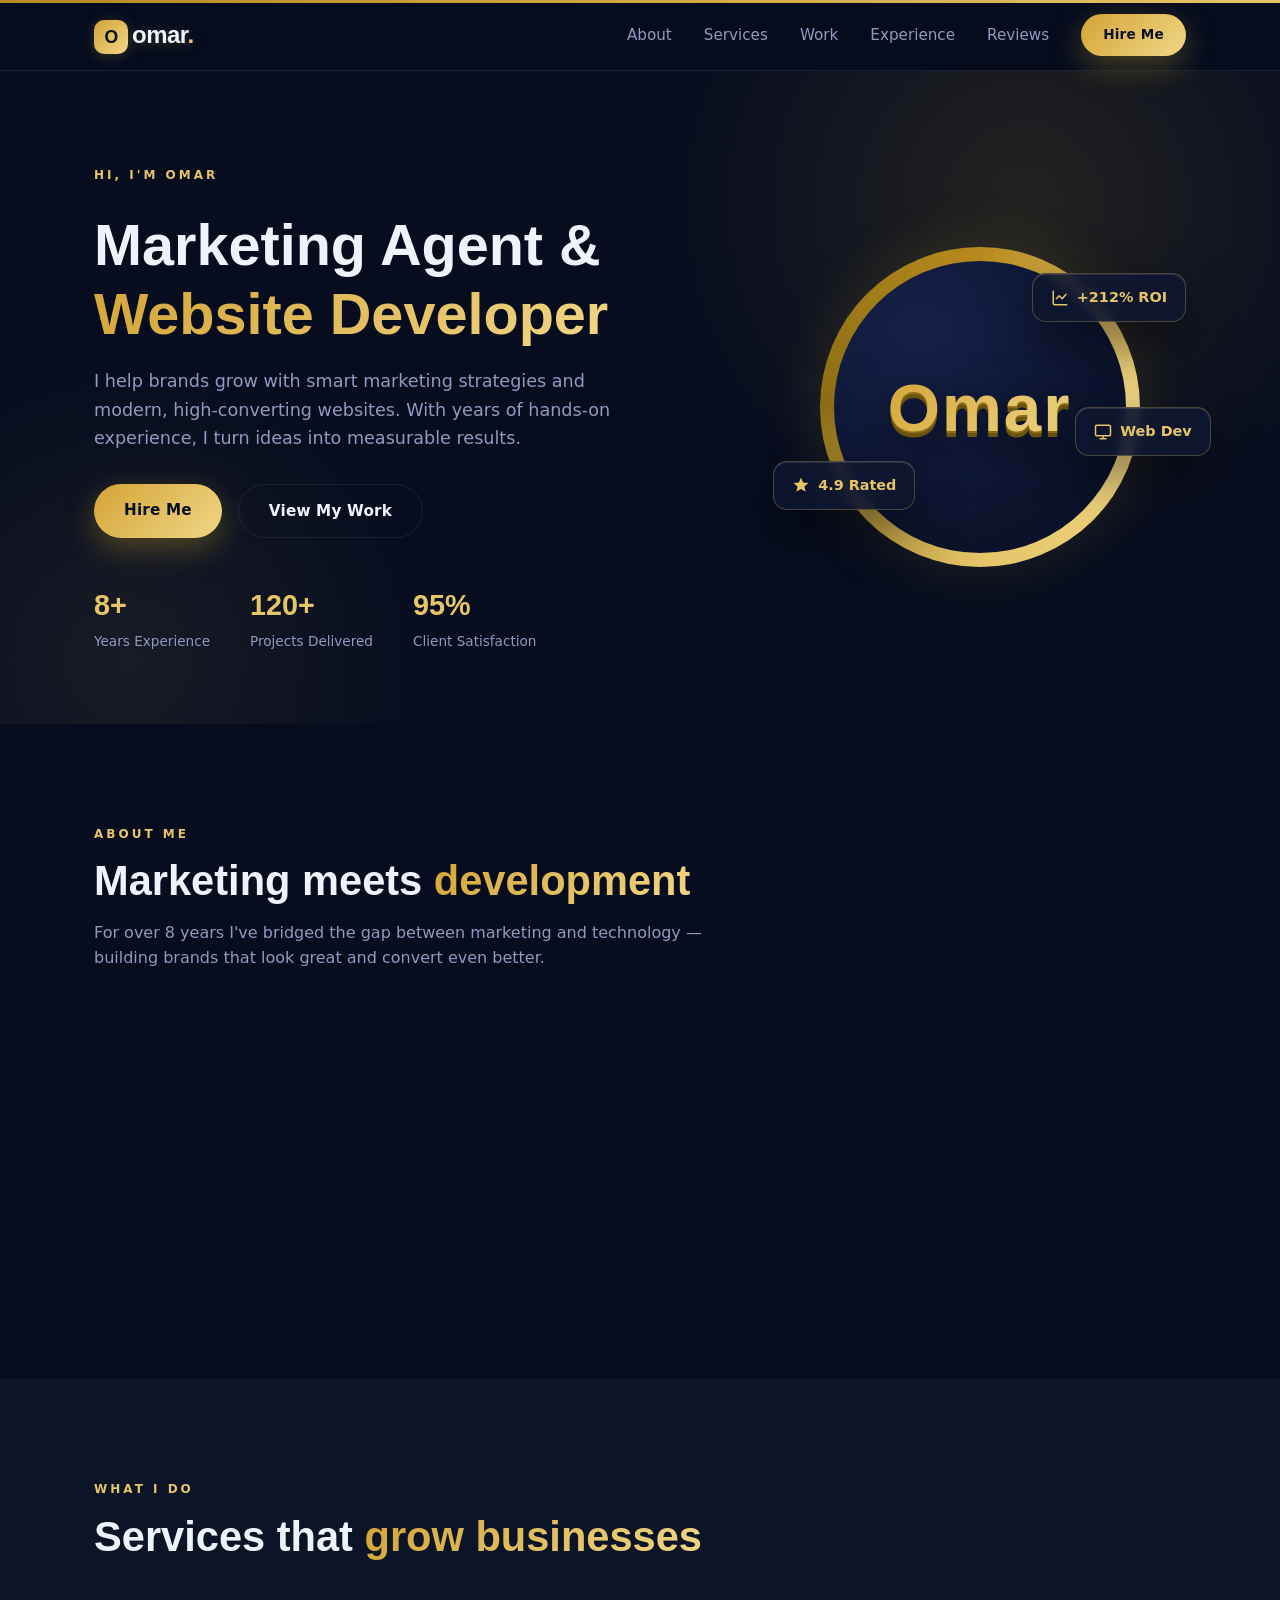
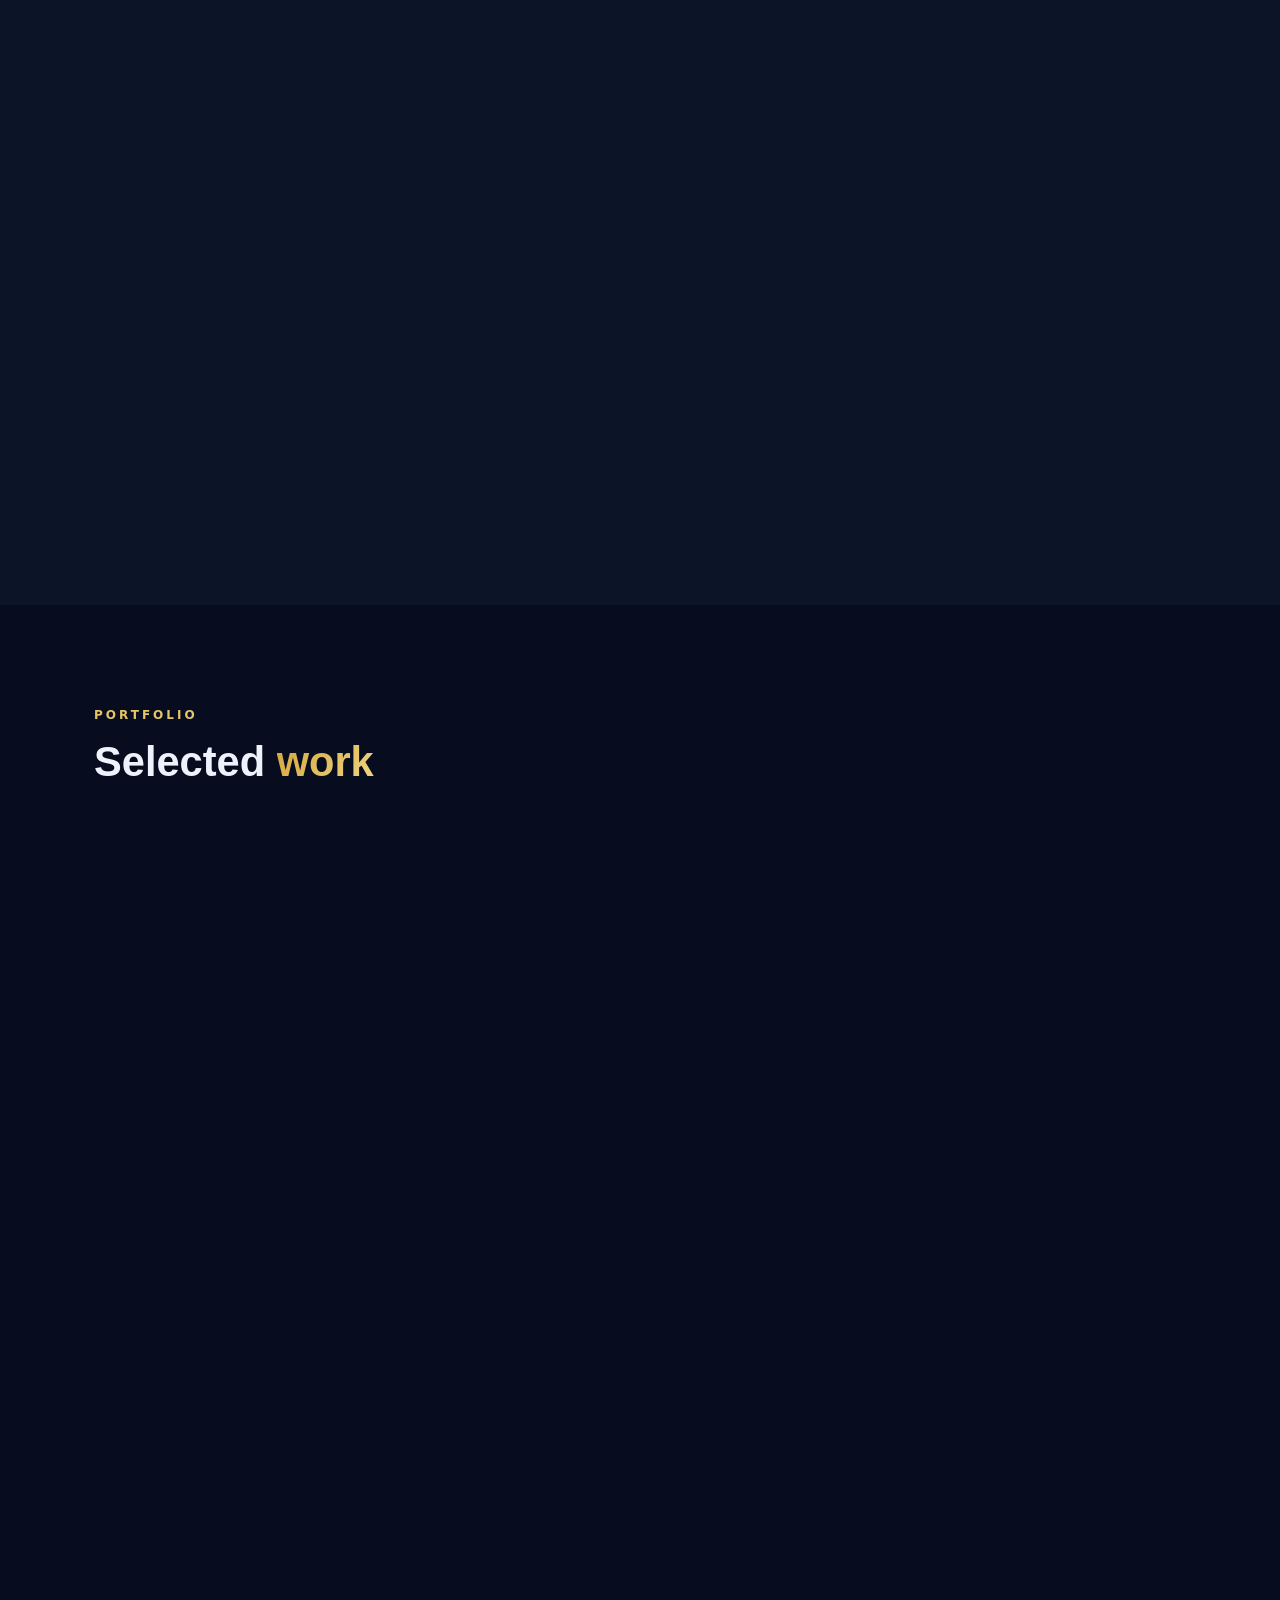
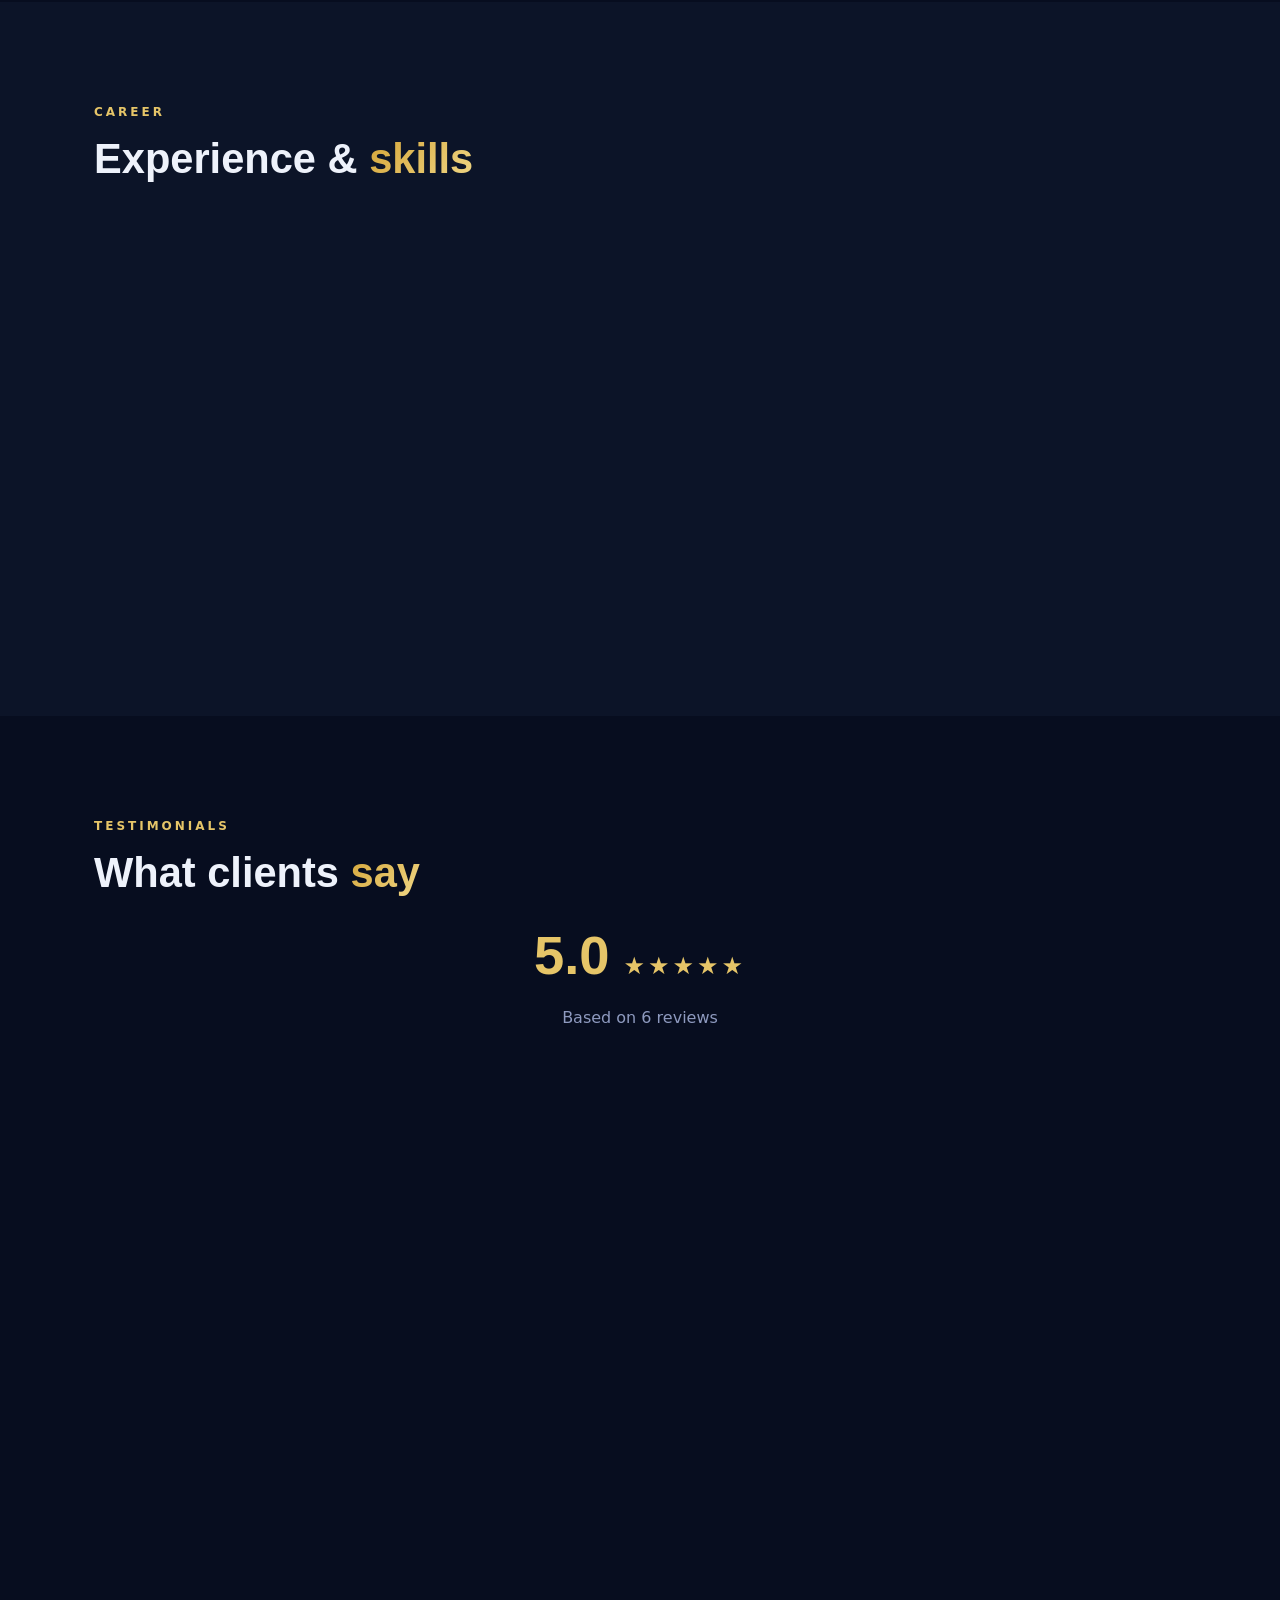
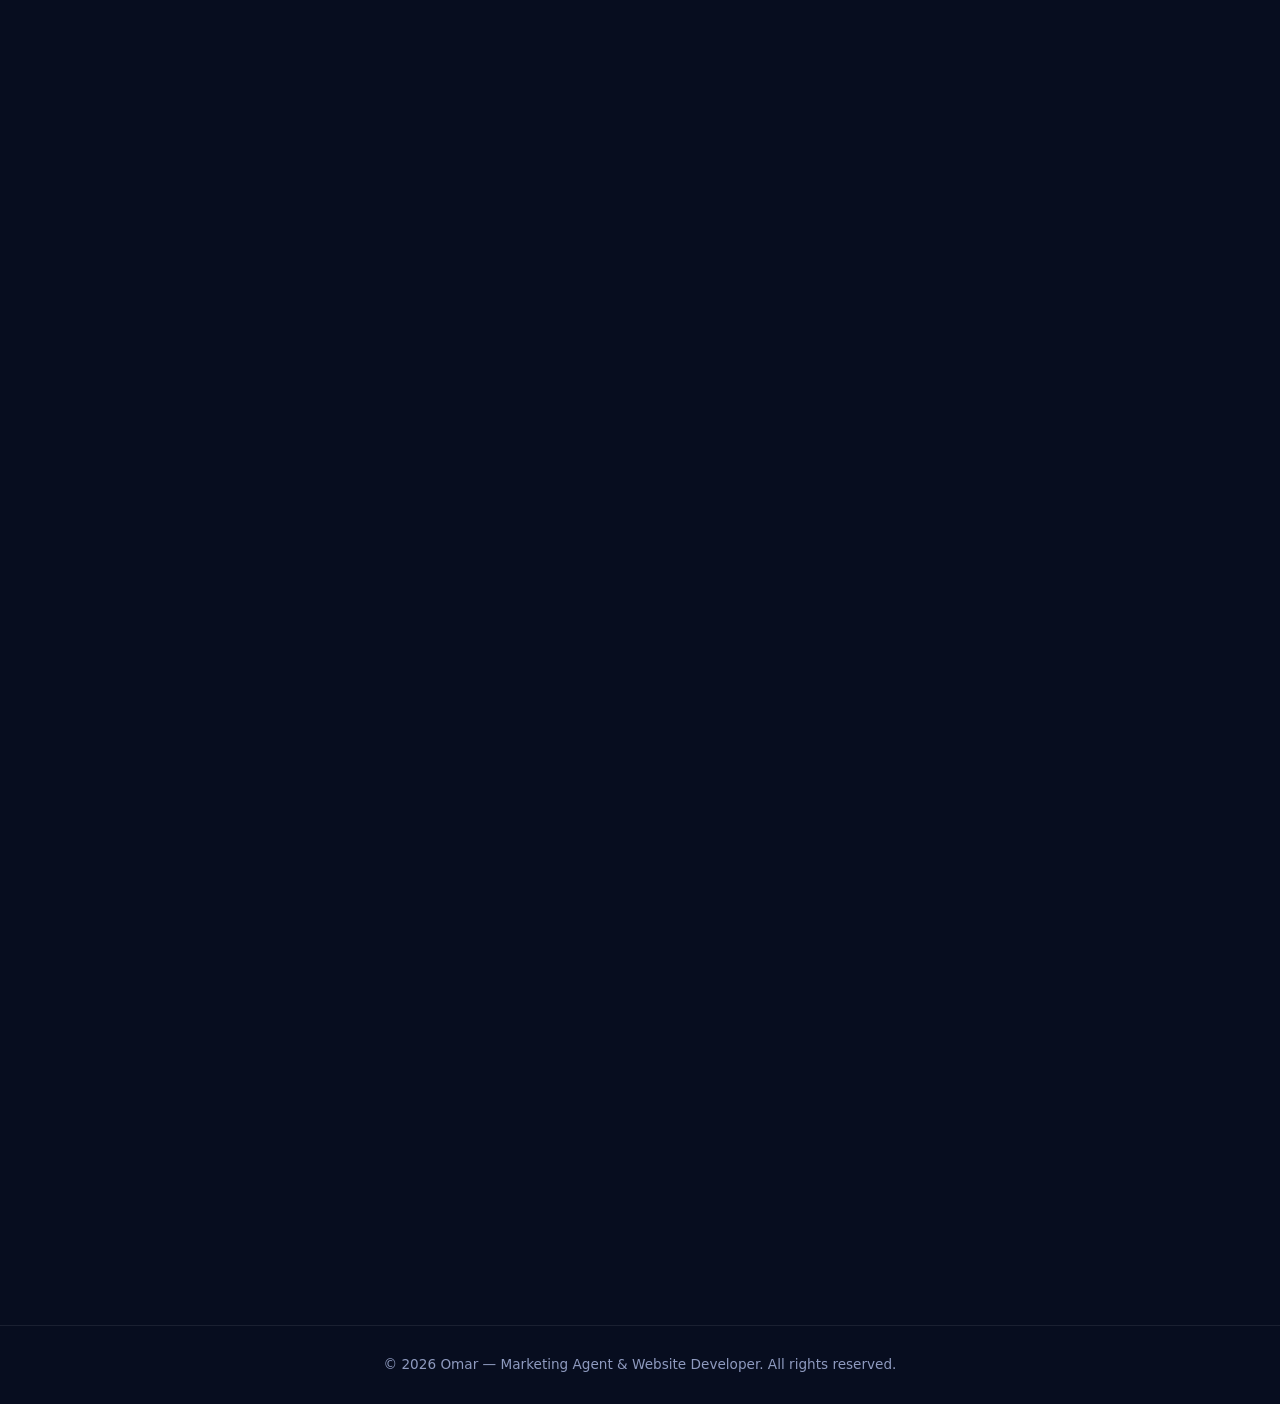
<file: index.html>
<!DOCTYPE html>
<html lang="en">
<head>
  <meta charset="UTF-8" />
  <meta name="viewport" content="width=device-width, initial-scale=1.0" />
  <meta http-equiv="Content-Security-Policy" content="default-src 'self'; base-uri 'self'; form-action 'self'; frame-ancestors 'none'; object-src 'none'; connect-src 'self' https://formsubmit.co https://script.google.com; font-src 'self' https://fonts.gstatic.com; img-src 'self' data:; style-src 'self' https://fonts.googleapis.com; script-src 'self'; upgrade-insecure-requests" />
  <meta http-equiv="X-Content-Type-Options" content="nosniff" />
  <meta http-equiv="X-Frame-Options" content="DENY" />
  <title>Omar — Marketing Agent & Website Developer | SEO, Web Design & Growth</title>
  <meta name="description" content="Omar is an experienced marketing agent and website developer helping businesses grow with high-converting websites, digital marketing, SEO and branding. 8+ years, 120+ projects, 4.9/5 rated." />
  <meta name="keywords" content="marketing agent, website developer, digital marketing, SEO, web design, branding, e-commerce, landing pages, freelancer" />
  <meta name="author" content="Omar" />
  <meta name="robots" content="index, follow" />
  <meta name="theme-color" content="#0b0e1a" />
  <link rel="canonical" href="https://omarmarketing.dev/" />

  <!-- Open Graph -->
  <meta property="og:type" content="website" />
  <meta property="og:url" content="https://omarmarketing.dev/" />
  <meta property="og:site_name" content="Omar — Marketing Agent & Website Developer" />
  <meta property="og:title" content="Omar — Marketing Agent & Website Developer" />
  <meta property="og:description" content="High-converting websites, digital marketing, SEO and branding. 8+ years of experience, 120+ projects delivered, 95% client satisfaction." />
  <meta property="og:image" content="https://omarmarketing.dev/favicon.svg" />
  <meta property="og:locale" content="en_US" />

  <!-- Twitter -->
  <meta name="twitter:card" content="summary" />
  <meta name="twitter:title" content="Omar — Marketing Agent & Website Developer" />
  <meta name="twitter:description" content="High-converting websites, digital marketing, SEO and branding. 8+ years, 120+ projects, 95% satisfaction." />
  <meta name="twitter:image" content="https://omarmarketing.dev/favicon.svg" />

  <link rel="icon" type="image/svg+xml" href="favicon.svg" />
  <link rel="preconnect" href="https://fonts.googleapis.com" />
  <link rel="preconnect" href="https://fonts.gstatic.com" crossorigin />
  <link href="https://fonts.googleapis.com/css2?family=Inter:wght@400;500;600;700;800;900&family=Sora:wght@600;700;800&display=swap" rel="stylesheet" />
  <link rel="stylesheet" href="styles.css" />

  <!-- Structured data -->
  <script type="application/ld+json">
  {
    "@context": "https://schema.org",
    "@type": "Person",
    "name": "Omar",
    "url": "https://omarmarketing.dev/",
    "image": "https://omarmarketing.dev/favicon.svg",
    "jobTitle": "Marketing Agent & Website Developer",
    "description": "Marketing agent and website developer with 8+ years of experience in digital marketing, web development, SEO and branding.",
    "email": "mailto:umar.media164@gmail.com",
    "knowsAbout": ["Digital Marketing", "Web Development", "SEO", "Branding", "UI/UX Design", "E-commerce"],
    "sameAs": []
  }
  </script>
  <script type="application/ld+json">
  {
    "@context": "https://schema.org",
    "@type": "ProfessionalService",
    "name": "Omar — Marketing Agent & Website Developer",
    "url": "https://omarmarketing.dev/",
    "image": "https://omarmarketing.dev/favicon.svg",
    "email": "mailto:umar.media164@gmail.com",
    "priceRange": "$$",
    "description": "Web development, digital marketing, SEO and branding services.",
    "aggregateRating": {
      "@type": "AggregateRating",
      "ratingValue": "4.9",
      "reviewCount": "120",
      "bestRating": "5"
    },
    "areaServed": "Worldwide"
  }
  </script>
</head>
<body>
  <header class="site-header" id="top">
    <nav class="nav container">
      <a href="#top" class="brand"><span class="brand-dot">O</span>omar<span class="brand-accent">.</span></a>
      <button class="nav-toggle" id="navToggle" aria-label="Toggle navigation" aria-expanded="false">
        <span></span><span></span><span></span>
      </button>
      <ul class="nav-links" id="navLinks">
        <li><a href="#about">About</a></li>
        <li><a href="#services">Services</a></li>
        <li><a href="#work">Work</a></li>
        <li><a href="#experience">Experience</a></li>
        <li><a href="#reviews">Reviews</a></li>
        <li><a href="hire.html" class="btn btn-sm btn-primary">Hire Me</a></li>
      </ul>
    </nav>
  </header>

  <main>
    <!-- Hero -->
    <section class="hero" id="home">
      <div class="container hero-grid">
        <div class="hero-text" data-reveal>
          <p class="eyebrow">Hi, I'm Omar</p>
          <h1>Marketing Agent & <span class="gradient">Website Developer</span></h1>
          <p class="hero-sub">
            I help brands grow with smart marketing strategies and modern, high-converting websites.
            With years of hands-on experience, I turn ideas into measurable results.
          </p>
          <div class="hero-actions">
            <a href="hire.html" class="btn btn-primary">Hire Me</a>
            <a href="#work" class="btn btn-ghost">View My Work</a>
          </div>
          <ul class="hero-stats">
            <li><strong>8+</strong><span>Years Experience</span></li>
            <li><strong>120+</strong><span>Projects Delivered</span></li>
            <li><strong>95%</strong><span>Client Satisfaction</span></li>
          </ul>
        </div>
        <div class="hero-visual" data-reveal>
          <div class="avatar-ring">
            <div class="avatar"><span class="name-3d">Omar</span></div>
          </div>
          <div class="badge badge-1"><svg viewBox="0 0 24 24" fill="none" stroke="currentColor" stroke-width="2" stroke-linecap="round" stroke-linejoin="round" aria-hidden="true"><path d="M3 3v16a2 2 0 0 0 2 2h16"/><path d="M7 13l4-4 4 4 5-6"/></svg>+212% ROI</div>
          <div class="badge badge-2"><svg viewBox="0 0 24 24" fill="currentColor" aria-hidden="true"><path d="M12 17.27 18.18 21l-1.64-7.03L22 9.24l-7.19-.61L12 2 9.19 8.63 2 9.24l5.46 4.73L5.82 21z"/></svg>4.9 Rated</div>
          <div class="badge badge-3"><svg viewBox="0 0 24 24" fill="none" stroke="currentColor" stroke-width="2" stroke-linecap="round" stroke-linejoin="round" aria-hidden="true"><rect x="2" y="3" width="20" height="14" rx="2"/><path d="M8 21h8M12 17v4"/></svg>Web Dev</div>
        </div>
      </div>
    </section>

    <!-- About -->
    <section class="section" id="about">
      <div class="container">
        <p class="eyebrow">About Me</p>
        <h2 class="section-title">Marketing meets <span class="gradient">development</span></h2>
        <p class="section-lead">
          For over 8 years I've bridged the gap between marketing and technology — building
          brands that look great and convert even better.
        </p>
        <div class="about-cards">
          <div class="card" data-reveal>
            <span class="card-icon"><svg viewBox="0 0 24 24" fill="none" stroke="currentColor" stroke-width="2" stroke-linecap="round" stroke-linejoin="round" aria-hidden="true"><circle cx="12" cy="12" r="10"/><circle cx="12" cy="12" r="6"/><circle cx="12" cy="12" r="2"/></svg></span>
            <h3>Strategy First</h3>
            <p>Every project starts with research and a clear growth plan — no guesswork, just data-driven decisions.</p>
          </div>
          <div class="card" data-reveal>
            <span class="card-icon"><svg viewBox="0 0 24 24" fill="none" stroke="currentColor" stroke-width="2" stroke-linecap="round" stroke-linejoin="round" aria-hidden="true"><path d="M4.5 16.5c-1.5 1.26-2 5-2 5s3.74-.5 5-2c.71-.84.7-2.13-.09-2.91a2.18 2.18 0 0 0-2.91-.09z"/><path d="m12 15-3-3a22 22 0 0 1 2-3.95A12.88 12.88 0 0 1 22 2c0 2.72-.78 7.5-6 11a22.35 22.35 0 0 1-4 2z"/><path d="M9 12H4s.55-3.03 2-4c1.62-1.08 5 0 5 0"/><path d="M12 15v5s3.03-.55 4-2c1.08-1.62 0-5 0-5"/></svg></span>
            <h3>Results Driven</h3>
            <p>From SEO to paid ads and conversion-focused sites, my work is measured by real business outcomes.</p>
          </div>
          <div class="card" data-reveal>
            <span class="card-icon"><svg viewBox="0 0 24 24" fill="none" stroke="currentColor" stroke-width="2" stroke-linecap="round" stroke-linejoin="round" aria-hidden="true"><path d="M8 3H5a2 2 0 0 0-2 2v3"/><path d="M21 8V5a2 2 0 0 0-2-2h-3"/><path d="M3 16v3a2 2 0 0 0 2 2h3"/><path d="M16 21h3a2 2 0 0 0 2-2v-3"/></svg></span>
            <h3>End to End</h3>
            <p>Design, development, and marketing under one roof — a single partner for your entire digital presence.</p>
          </div>
        </div>
      </div>
    </section>

    <!-- Services -->
    <section class="section section-alt" id="services">
      <div class="container">
        <p class="eyebrow">What I Do</p>
        <h2 class="section-title">Services that <span class="gradient">grow businesses</span></h2>
        <div class="services-grid">
          <div class="service-card" data-reveal>
            <span class="service-num">01</span>
            <h3>Website Development</h3>
            <p>Fast, responsive, and SEO-friendly websites — from landing pages to full e-commerce platforms.</p>
            <ul>
              <li>Custom websites & landing pages</li>
              <li>E-commerce stores</li>
              <li>Speed & performance optimization</li>
            </ul>
          </div>
          <div class="service-card" data-reveal>
            <span class="service-num">02</span>
            <h3>Digital Marketing</h3>
            <p>Complete campaigns that put your brand in front of the right audience at the right time.</p>
            <ul>
              <li>Social media marketing</li>
              <li>Google & Meta ads</li>
              <li>Content & influencer strategy</li>
            </ul>
          </div>
          <div class="service-card" data-reveal>
            <span class="service-num">03</span>
            <h3>SEO & Growth</h3>
            <p>Sustainable, long-term traffic growth through technical SEO and content optimization.</p>
            <ul>
              <li>Technical SEO audits</li>
              <li>Keyword & competitor research</li>
              <li>Conversion rate optimization</li>
            </ul>
          </div>
          <div class="service-card" data-reveal>
            <span class="service-num">04</span>
            <h3>Brand & Identity</h3>
            <p>Memorable brands with clear messaging that your customers instantly trust and recognize.</p>
            <ul>
              <li>Logo & visual identity</li>
              <li>Brand messaging</li>
              <li>UX/UI design</li>
            </ul>
          </div>
        </div>
      </div>
    </section>

    <!-- Work -->
    <section class="section" id="work">
      <div class="container">
        <p class="eyebrow">Portfolio</p>
        <h2 class="section-title">Selected <span class="gradient">work</span></h2>
        <div class="work-grid">
          <article class="work-card" data-reveal>
            <div class="work-thumb work-1"><svg viewBox="0 0 24 24" fill="none" stroke="currentColor" stroke-width="1.8" stroke-linecap="round" stroke-linejoin="round" aria-hidden="true"><path d="M6 2 3 6v14a2 2 0 0 0 2 2h14a2 2 0 0 0 2-2V6l-3-4z"/><path d="M3 6h18"/><path d="M16 10a4 4 0 0 1-8 0"/></svg></div>
            <div class="work-info">
              <span class="work-tag">E-commerce</span>
              <h3>Urban Wear Store</h3>
              <p>Full e-commerce build + ad campaigns. Grew revenue <strong>+212%</strong> in 6 months.</p>
            </div>
          </article>
          <article class="work-card" data-reveal>
            <div class="work-thumb work-2"><svg viewBox="0 0 24 24" fill="none" stroke="currentColor" stroke-width="1.8" stroke-linecap="round" stroke-linejoin="round" aria-hidden="true"><path d="M3 2v7c0 1.1.9 2 2 2h4a2 2 0 0 0 2-2V2"/><path d="M7 2v20"/><path d="M21 15V2a5 5 0 0 0-5 5v6c0 1.1.9 2 2 2h3zm0 0v7"/></svg></div>
            <div class="work-info">
              <span class="work-tag">Website + SEO</span>
              <h3>Bistro Verde</h3>
              <p>Modern website and local SEO — ranked #1 in city search and <strong>tripled reservations</strong>.</p>
            </div>
          </article>
          <article class="work-card" data-reveal>
            <div class="work-thumb work-3"><svg viewBox="0 0 24 24" fill="none" stroke="currentColor" stroke-width="1.8" stroke-linecap="round" stroke-linejoin="round" aria-hidden="true"><path d="M6.5 6.5 17.5 17.5"/><path d="m21 21-1-1"/><path d="m3 3 1 1"/><path d="M18 22l4-4"/><path d="M2 6l4-4"/><path d="M3 10h7"/><path d="M14 3h7"/><path d="M7 10h10"/><path d="M10 14h7"/><path d="M14 14h4"/><path d="M2 18h4"/><path d="M6 18v3"/><path d="M14 6v3"/><path d="M18 6v3"/><path d="M10 14v3"/></svg></div>
            <div class="work-info">
              <span class="work-tag">Marketing Campaign</span>
              <h3>FitLife Gym</h3>
              <p>Social campaign reaching <strong>1M+</strong> people and filling 800+ membership spots.</p>
            </div>
          </article>
          <article class="work-card" data-reveal>
            <div class="work-thumb work-4"><svg viewBox="0 0 24 24" fill="none" stroke="currentColor" stroke-width="1.8" stroke-linecap="round" stroke-linejoin="round" aria-hidden="true"><path d="M3 3v16a2 2 0 0 0 2 2h16"/><path d="M18 17V9"/><path d="M13 17V5"/><path d="M8 17v-3"/></svg></div>
            <div class="work-info">
              <span class="work-tag">Web App</span>
              <h3>FinTrack Dashboard</h3>
              <p>Custom web app for a fintech startup — <strong>10k+</strong> active users after launch.</p>
            </div>
          </article>
        </div>
      </div>
    </section>

    <!-- Experience -->
    <section class="section section-alt" id="experience">
      <div class="container">
        <p class="eyebrow">Career</p>
        <h2 class="section-title">Experience & <span class="gradient">skills</span></h2>
        <div class="exp-grid">
          <div class="exp-list" data-reveal>
            <div class="exp-item">
              <div class="exp-dot"></div>
              <div>
                <h3>Lead Marketing Agent — GrowthLab Agency</h3>
                <span class="exp-period">2021 — Present</span>
                <p>Leading digital strategy for 40+ clients across e-commerce, SaaS, and local businesses.</p>
              </div>
            </div>
            <div class="exp-item">
              <div class="exp-dot"></div>
              <div>
                <h3>Senior Web Developer — Nova Digital</h3>
                <span class="exp-period">2018 — 2021</span>
                <p>Built 60+ high-performance websites and web apps, cutting average load times by 45%.</p>
              </div>
            </div>
            <div class="exp-item">
              <div class="exp-dot"></div>
              <div>
                <h3>Freelance Marketer & Developer</h3>
                <span class="exp-period">2016 — 2018</span>
                <p>Started as a freelancer, delivering marketing and web solutions to 30+ early clients.</p>
              </div>
            </div>
          </div>
          <div class="skills" data-reveal>
            <div class="skill"><span>Web Development</span><div class="bar"><i class="bar-95"></i></div></div>
            <div class="skill"><span>Digital Marketing</span><div class="bar"><i class="bar-92"></i></div></div>
            <div class="skill"><span>SEO</span><div class="bar"><i class="bar-90"></i></div></div>
            <div class="skill"><span>Branding</span><div class="bar"><i class="bar-88"></i></div></div>
            <div class="skill"><span>UI/UX Design</span><div class="bar"><i class="bar-85"></i></div></div>
          </div>
        </div>
      </div>
    </section>

    <!-- Reviews -->
    <section class="section" id="reviews">
      <div class="container">
        <p class="eyebrow">Testimonials</p>
        <h2 class="section-title">What clients <span class="gradient">say</span></h2>
        <div class="rating-summary">
          <div class="rating-big"><span class="rating-score" id="avgScore">4.9</span><span class="rating-stars" id="avgStars">★★★★★</span></div>
          <p id="ratingCount">Based on 0 reviews</p>
        </div>

        <div class="reviews-grid" id="reviewsGrid" data-reveal></div>

        <div class="review-form-wrap" data-reveal>
          <h3>Leave a Review</h3>
          <form id="reviewForm" class="review-form" novalidate>
            <input type="text" id="rName" placeholder="Your name" required maxlength="60" />
            <select id="rRole" required>
              <option value="" disabled selected>Who do you work with? (e.g. Client)</option>
              <option>Client</option>
              <option>Business Owner</option>
              <option>Marketing Partner</option>
              <option>Collaborator</option>
              <option>Other</option>
            </select>
            <div class="star-input" id="starInput">
              <span class="star" data-value="1">★</span>
              <span class="star" data-value="2">★</span>
              <span class="star" data-value="3">★</span>
              <span class="star" data-value="4">★</span>
              <span class="star" data-value="5">★</span>
              <input type="hidden" id="rRating" value="0" required />
            </div>
            <textarea id="rMessage" placeholder="Share your experience working with Omar..." required maxlength="500" rows="4"></textarea>
            <p class="form-error" id="formError"></p>
            <button type="submit" class="btn btn-primary">Submit Review</button>
          </form>
        </div>
      </div>
    </section>

    <!-- Contact -->
    <section class="section section-cta" id="contact">
      <div class="container contact-box" data-reveal>
        <h2>Let's build something <span class="gradient">great together</span></h2>
        <p>Have a project in mind? Let's talk about how I can help grow your brand.</p>
        <a href="mailto:umar.media164@gmail.com" class="btn btn-light">umar.media164@gmail.com</a>
        <div class="contact-social">
          <a href="#" aria-label="LinkedIn">in</a>
          <a href="#" aria-label="Twitter / X">𝕏</a>
          <a href="#" aria-label="Instagram">IG</a>
          <a href="#" aria-label="GitHub">GH</a>
        </div>
      </div>
    </section>
  </main>

  <footer class="site-footer">
    <div class="container">
      <p>© <span id="year"></span> Omar — Marketing Agent & Website Developer. All rights reserved.</p>
    </div>
  </footer>

  <button class="back-to-top" id="backToTop" aria-label="Back to top">↑</button>

  <div class="cookie-banner" id="cookieBanner" role="dialog" aria-label="Cookie consent" aria-hidden="true">
    <div class="cookie-content">
      <span class="cookie-icon" aria-hidden="true"><svg viewBox="0 0 24 24" fill="none" stroke="currentColor" stroke-width="1.8" stroke-linecap="round" stroke-linejoin="round"><path d="M12 2a10 10 0 1 0 10 10 4 4 0 0 1-5-5 4 4 0 0 1-5-5z"/><path d="M8.5 8.5h.01"/><path d="M15.5 15.5h.01"/><path d="M12 12h.01"/><path d="M8 13h.01"/><path d="M14 10h.01"/></svg></span>
      <div class="cookie-text">
        <strong>We value your privacy</strong>
        <p>This website uses cookies to improve your experience, remember your preferences, and analyze traffic. You can accept or decline at any time.</p>
      </div>
    </div>
    <div class="cookie-actions">
      <button type="button" class="btn btn-sm btn-ghost" id="cookieDecline">Decline</button>
      <button type="button" class="btn btn-sm btn-primary" id="cookieAccept">Accept All</button>
    </div>
  </div>

  <script src="config.js"></script>
  <script src="script.js"></script>
  <script src="cookie.js"></script>
</body>
</html>
</file>
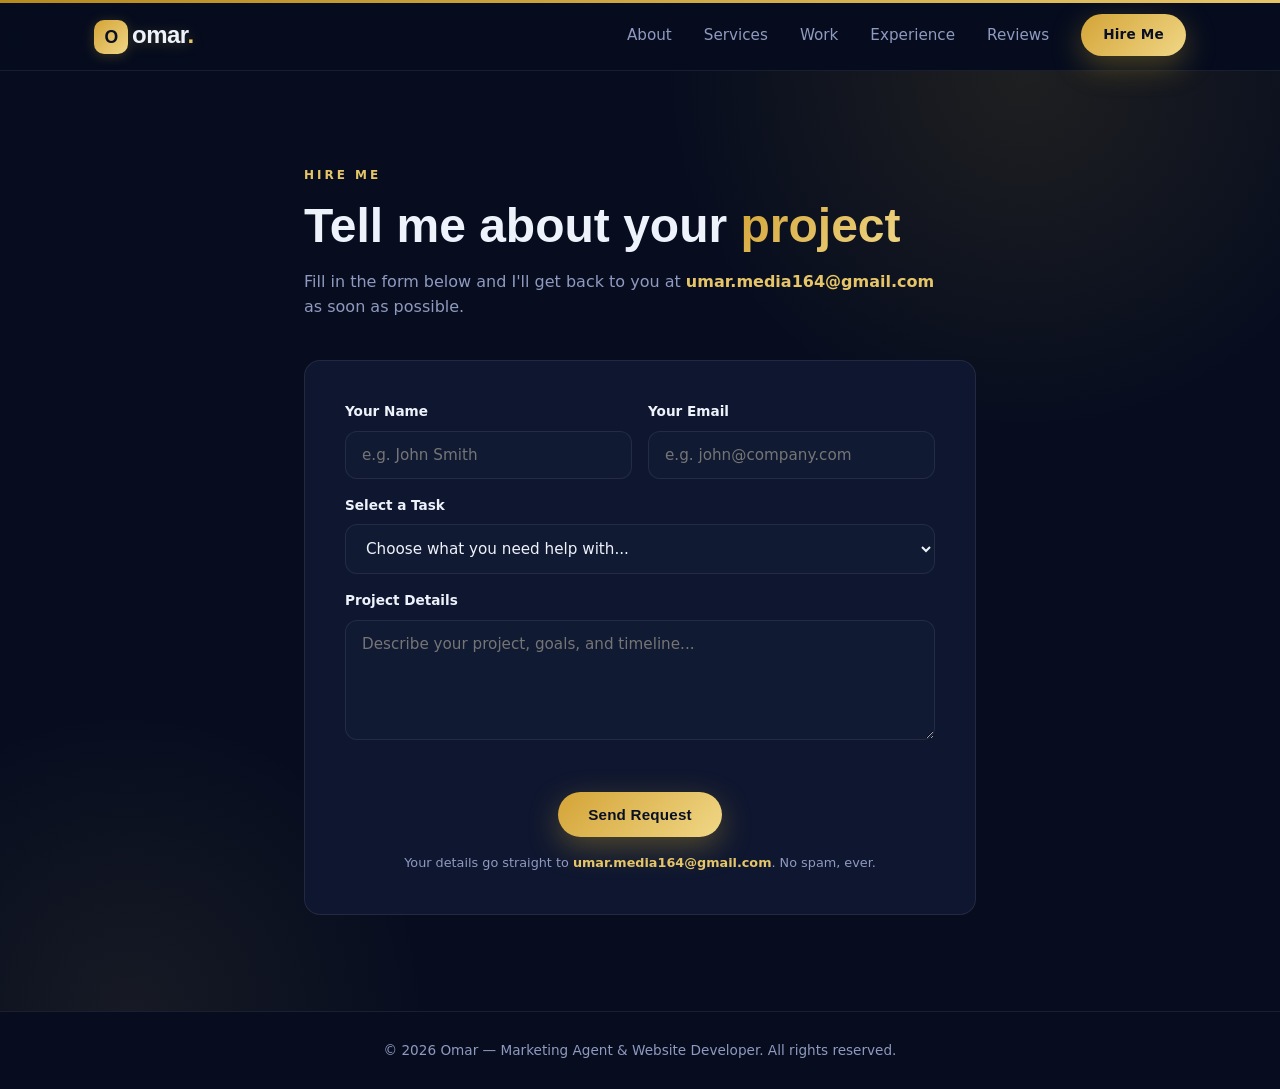
<file: hire.html>
<!DOCTYPE html>
<html lang="en">
<head>
  <meta charset="UTF-8" />
  <meta name="viewport" content="width=device-width, initial-scale=1.0" />
  <meta http-equiv="Content-Security-Policy" content="default-src 'self'; base-uri 'self'; form-action 'self'; frame-ancestors 'none'; object-src 'none'; connect-src 'self' https://formsubmit.co https://script.google.com; font-src 'self' https://fonts.gstatic.com; img-src 'self' data:; style-src 'self' https://fonts.googleapis.com; script-src 'self'; upgrade-insecure-requests" />
  <meta http-equiv="X-Content-Type-Options" content="nosniff" />
  <meta http-equiv="X-Frame-Options" content="DENY" />
  <title>Hire Omar — Marketing Agent & Website Developer | Free Consultation</title>
  <meta name="description" content="Hire Omar, an experienced marketing agent and website developer. Tell us about your project — website development, digital marketing, SEO or branding — and get a response within 24 hours." />
  <meta name="robots" content="index, follow" />
  <meta name="theme-color" content="#0b0e1a" />
  <link rel="canonical" href="https://omarmarketing.dev/hire.html" />

  <!-- Open Graph -->
  <meta property="og:type" content="website" />
  <meta property="og:url" content="https://omarmarketing.dev/hire.html" />
  <meta property="og:site_name" content="Omar — Marketing Agent & Website Developer" />
  <meta property="og:title" content="Hire Omar — Marketing Agent & Website Developer" />
  <meta property="og:description" content="Fill in your project details and get a free consultation within 24 hours." />
  <meta property="og:image" content="https://omarmarketing.dev/favicon.svg" />
  <meta property="og:locale" content="en_US" />

  <!-- Twitter -->
  <meta name="twitter:card" content="summary" />
  <meta name="twitter:title" content="Hire Omar — Marketing Agent & Website Developer" />
  <meta name="twitter:description" content="Fill in your project details and get a free consultation within 24 hours." />
  <meta name="twitter:image" content="https://omarmarketing.dev/favicon.svg" />

  <link rel="icon" type="image/svg+xml" href="favicon.svg" />
  <link rel="preconnect" href="https://fonts.googleapis.com" />
  <link rel="preconnect" href="https://fonts.gstatic.com" crossorigin />
  <link href="https://fonts.googleapis.com/css2?family=Inter:wght@400;500;600;700;800;900&family=Sora:wght@600;700;800&display=swap" rel="stylesheet" />
  <link rel="stylesheet" href="styles.css" />
</head>
<body>
  <header class="site-header" id="top">
    <nav class="nav container">
      <a href="index.html#top" class="brand"><span class="brand-dot">O</span>omar<span class="brand-accent">.</span></a>
      <button class="nav-toggle" id="navToggle" aria-label="Toggle navigation" aria-expanded="false">
        <span></span><span></span><span></span>
      </button>
      <ul class="nav-links" id="navLinks">
        <li><a href="index.html#about">About</a></li>
        <li><a href="index.html#services">Services</a></li>
        <li><a href="index.html#work">Work</a></li>
        <li><a href="index.html#experience">Experience</a></li>
        <li><a href="index.html#reviews">Reviews</a></li>
        <li><a href="hire.html" class="btn btn-sm btn-primary">Hire Me</a></li>
      </ul>
    </nav>
  </header>

  <main class="hire-page">
    <div class="container hire-wrap">
      <p class="eyebrow">Hire Me</p>
      <h1>Tell me about your <span class="gradient">project</span></h1>
      <p class="section-lead">Fill in the form below and I'll get back to you at <strong>umar.media164@gmail.com</strong> as soon as possible.</p>

      <form id="hireForm" class="review-form hire-form" novalidate>
        <div class="form-row">
          <div class="form-field">
            <label for="hName">Your Name</label>
            <input type="text" id="hName" placeholder="e.g. John Smith" required maxlength="80" />
          </div>
          <div class="form-field">
            <label for="hEmail">Your Email</label>
            <input type="email" id="hEmail" placeholder="e.g. john@company.com" required maxlength="120" />
          </div>
        </div>

        <div class="form-field">
          <label for="hTask">Select a Task</label>
          <select id="hTask" required>
            <option value="" disabled selected>Choose what you need help with...</option>
            <option>Website Development</option>
            <option>E-commerce Website</option>
            <option>Landing Page</option>
            <option>Digital Marketing Campaign</option>
            <option>Social Media Marketing</option>
            <option>SEO & Growth</option>
            <option>Branding & Logo Design</option>
            <option>UI/UX Design</option>
            <option>Complete Website + Marketing Package</option>
            <option>Other / Custom Project</option>
          </select>
        </div>

        <div class="form-field">
          <label for="hMessage">Project Details</label>
          <textarea id="hMessage" placeholder="Describe your project, goals, and timeline..." required maxlength="1000" rows="5"></textarea>
        </div>

        <p class="form-error" id="hireError"></p>
        <button type="submit" class="btn btn-primary" id="hireSubmit">Send Request</button>
        <p class="form-note">Your details go straight to <strong>umar.media164@gmail.com</strong>. No spam, ever.</p>
      </form>

      <div id="hireSuccess" class="hire-success" hidden>
        <span class="hire-success-icon">✓</span>
        <h2>Request sent!</h2>
        <p>Thank you for reaching out. Your details have been emailed to <strong>umar.media164@gmail.com</strong> and I'll reply within 24 hours.</p>
        <a href="index.html" class="btn btn-ghost">Back to Home</a>
      </div>
    </div>
  </main>

  <footer class="site-footer">
    <div class="container">
      <p>© <span id="year"></span> Omar — Marketing Agent & Website Developer. All rights reserved.</p>
    </div>
  </footer>

  <button class="back-to-top" id="backToTop" aria-label="Back to top">↑</button>

  <div class="cookie-banner" id="cookieBanner" role="dialog" aria-label="Cookie consent" aria-hidden="true">
    <div class="cookie-content">
      <span class="cookie-icon" aria-hidden="true"><svg viewBox="0 0 24 24" fill="none" stroke="currentColor" stroke-width="1.8" stroke-linecap="round" stroke-linejoin="round"><path d="M12 2a10 10 0 1 0 10 10 4 4 0 0 1-5-5 4 4 0 0 1-5-5z"/><path d="M8.5 8.5h.01"/><path d="M15.5 15.5h.01"/><path d="M12 12h.01"/><path d="M8 13h.01"/><path d="M14 10h.01"/></svg></span>
      <div class="cookie-text">
        <strong>We value your privacy</strong>
        <p>This website uses cookies to improve your experience, remember your preferences, and analyze traffic. You can accept or decline at any time.</p>
      </div>
    </div>
    <div class="cookie-actions">
      <button type="button" class="btn btn-sm btn-ghost" id="cookieDecline">Decline</button>
      <button type="button" class="btn btn-sm btn-primary" id="cookieAccept">Accept All</button>
    </div>
  </div>

  <script src="config.js"></script>
  <script src="hire.js"></script>
  <script src="cookie.js"></script>
</body>
</html>
</file>
<file: styles.css>
:root {
  --bg: #070d1f;
  --bg-alt: #0c1428;
  --bg-soft: #111a33;
  --card: #0f1730;
  --text: #eef2fb;
  --muted: #8e9abf;
  --primary: #c9a227;
  --primary-2: #e6c568;
  --accent: #e6c568;
  --gold-dark: #b78a1e;
  --border: rgba(255, 255, 255, 0.08);
  --border-gold: rgba(230, 197, 104, 0.28);
  --radius: 16px;
  --shadow: 0 20px 50px rgba(0, 0, 0, 0.45);
  --shadow-sm: 0 8px 24px rgba(0, 0, 0, 0.3);
  --gradient: linear-gradient(135deg, #d4a437, #f0d786);
  --gradient-deep: linear-gradient(135deg, #b78a1e, #e6c568);
}

* { margin: 0; padding: 0; box-sizing: border-box; }

html { scroll-behavior: smooth; }

body {
  font-family: 'Inter', system-ui, sans-serif;
  background: var(--bg);
  color: var(--text);
  line-height: 1.6;
  overflow-x: hidden;
}

h1, h2, h3 { font-family: 'Sora', 'Inter', sans-serif; line-height: 1.2; }

a { color: inherit; text-decoration: none; }
ul { list-style: none; }
img { max-width: 100%; }

:focus-visible { outline: 2px solid var(--primary-2); outline-offset: 3px; border-radius: 4px; }

.container { max-width: 1140px; margin: 0 auto; padding: 0 24px; }

.gradient { background: var(--gradient); -webkit-background-clip: text; background-clip: text; -webkit-text-fill-color: transparent; color: transparent; }

.eyebrow { display: inline-block; color: var(--primary-2); font-weight: 700; letter-spacing: 3px; text-transform: uppercase; font-size: 0.75rem; margin-bottom: 12px; }

.section { padding: 96px 0; }
.section-alt { background: var(--bg-alt); }
.section-title { font-size: clamp(1.8rem, 4vw, 2.6rem); margin-bottom: 14px; }
.section-lead { color: var(--muted); max-width: 640px; margin-bottom: 48px; }

/* Header */
.site-header {
  position: sticky; top: 0; z-index: 50;
  background: rgba(7, 13, 31, 0.85);
  backdrop-filter: blur(12px);
  border-bottom: 1px solid var(--border);
}
.site-header::after { content: ""; position: absolute; top: 0; left: 0; right: 0; height: 3px; background: var(--gradient-deep); }
.nav { display: flex; align-items: center; justify-content: space-between; height: 70px; }
.brand { font-family: 'Sora', sans-serif; font-weight: 800; font-size: 1.5rem; letter-spacing: -0.5px; filter: drop-shadow(0 2px 6px rgba(201, 162, 39, 0.25)); }
.brand-dot { display: inline-flex; align-items: center; justify-content: center; width: 34px; height: 34px; border-radius: 10px; background: var(--gradient); color: #0a1024; margin-right: 4px; font-size: 1.1rem; }
.brand-accent { color: var(--primary-2); }
.nav-links { display: flex; align-items: center; gap: 32px; }
.nav-links a:not(.btn) { color: var(--muted); font-weight: 500; font-size: 0.95rem; transition: color 0.2s; }
.nav-links a:not(.btn):hover { color: var(--text); }
.nav-toggle { display: none; background: none; border: 0; cursor: pointer; padding: 8px; }.nav-toggle span { display: block; width: 24px; height: 2px; background: var(--text); margin: 5px 0; border-radius: 2px; transition: 0.3s; }

/* Buttons */
.btn { display: inline-block; padding: 14px 30px; border-radius: 50px; font-weight: 700; font-size: 0.95rem; letter-spacing: 0.2px; cursor: pointer; border: 0; transition: transform 0.2s, box-shadow 0.2s, background 0.2s; }.btn-primary { background: var(--gradient); color: #0a1024; box-shadow: 0 10px 30px rgba(201, 162, 39, 0.35); }
.btn-primary:hover { transform: translateY(-2px); box-shadow: 0 14px 34px rgba(201, 162, 39, 0.5); }
.btn-ghost { background: transparent; border: 1px solid var(--border); color: var(--text); }
.btn-ghost:hover { border-color: var(--primary-2); color: var(--primary-2); }
.btn-light { background: #fff; color: #0a1024; }
.btn-light:hover { transform: translateY(-2px); box-shadow: 0 12px 30px rgba(255, 255, 255, 0.2); }
.btn-sm { padding: 10px 22px; font-size: 0.85rem; }

/* Hero */
.hero { padding: 90px 0 70px; position: relative; overflow: hidden; }
.hero::before { content: ""; position: absolute; inset: 0; background: radial-gradient(600px circle at 80% 20%, rgba(201, 162, 39, 0.14), transparent 60%), radial-gradient(500px circle at 10% 90%, rgba(230, 197, 104, 0.08), transparent 60%); pointer-events: none; }
.hero-grid { display: grid; grid-template-columns: 1.2fr 0.8fr; gap: 60px; align-items: center; position: relative; }
.hero-text h1 { font-size: clamp(2.2rem, 5vw, 3.6rem); margin: 14px 0 18px; }
.hero-sub { color: var(--muted); font-size: 1.1rem; max-width: 520px; margin-bottom: 32px; }
.hero-actions { display: flex; gap: 16px; margin-bottom: 44px; flex-wrap: wrap; }
.hero-stats { display: flex; gap: 40px; }
.hero-stats strong { display: block; font-size: 1.8rem; font-family: 'Sora', sans-serif; color: var(--primary-2); }
.hero-stats span { color: var(--muted); font-size: 0.85rem; }

.hero-visual { position: relative; display: flex; align-items: center; justify-content: center; }
.avatar-ring { width: 320px; height: 320px; border-radius: 50%; padding: 14px; background: conic-gradient(from 0deg, #b78a1e, #f0d786, #e6c568, #8a6d14, #b78a1e); animation: spin 12s linear infinite; box-shadow: 0 0 60px rgba(201, 162, 39, 0.15); }
.avatar { width: 100%; height: 100%; border-radius: 50%; background: radial-gradient(circle at 30% 25%, #16214a, var(--bg)); display: flex; align-items: center; justify-content: center; animation: spin 12s linear infinite reverse; }
.name-3d { font-family: 'Sora', sans-serif; font-weight: 800; letter-spacing: 2px; font-size: clamp(2.6rem, 6vw, 4.2rem); line-height: 1; background: var(--gradient); -webkit-background-clip: text; background-clip: text; -webkit-text-fill-color: transparent; color: transparent; filter: drop-shadow(0 2px 0 #8a6d14) drop-shadow(0 4px 0 #6b5410) drop-shadow(0 10px 24px rgba(0, 0, 0, 0.55)); animation: namePop 0.8s cubic-bezier(0.22, 1, 0.36, 1); }
@keyframes namePop { from { transform: scale(0.8); opacity: 0; } to { transform: scale(1); opacity: 1; } }
@keyframes spin { to { transform: rotate(360deg); } }
.badge { position: absolute; display: flex; align-items: center; gap: 8px; background: rgba(15, 23, 48, 0.9); border: 1px solid var(--border-gold); padding: 12px 18px; border-radius: 14px; font-weight: 600; font-size: 0.9rem; box-shadow: var(--shadow), inset 0 1px 0 rgba(255, 255, 255, 0.1); backdrop-filter: blur(6px); animation: float 4s ease-in-out infinite; }
.badge svg { width: 18px; height: 18px; flex-shrink: 0; filter: drop-shadow(0 2px 3px rgba(0, 0, 0, 0.45)); }
.badge-1 { top: 8%; right: 0; color: var(--primary-2); }
.badge-2 { bottom: 18%; left: 0; animation-delay: 1.2s; color: var(--accent); }
.badge-3 { top: 50%; right: -6%; animation-delay: 2s; color: var(--primary-2); }
@keyframes float { 0%, 100% { transform: translateY(0); } 50% { transform: translateY(-12px); } }

/* Cards */
.about-cards { display: grid; grid-template-columns: repeat(3, 1fr); gap: 24px; }
.card { background: var(--card); border: 1px solid var(--border); border-radius: var(--radius); padding: 32px; transition: transform 0.25s, border-color 0.25s, box-shadow 0.25s; }
.card:hover { transform: translateY(-6px); border-color: var(--border-gold); box-shadow: var(--shadow-sm); }
.card-icon { display: inline-flex; align-items: center; justify-content: center; width: 52px; height: 52px; border-radius: 14px; background: linear-gradient(145deg, #1c2850, #0d1530); border: 1px solid var(--border-gold); color: var(--primary-2); position: relative; box-shadow: inset 0 1px 0 rgba(255, 255, 255, 0.12), 0 10px 24px rgba(0, 0, 0, 0.35), 0 4px 16px rgba(201, 162, 39, 0.18); }
.card-icon::after { content: ""; position: absolute; inset: 0; border-radius: inherit; background: linear-gradient(135deg, rgba(255, 255, 255, 0.2), transparent 45%); pointer-events: none; }
.card-icon svg { width: 26px; height: 26px; filter: drop-shadow(0 3px 4px rgba(0, 0, 0, 0.45)); }
.card h3 { margin: 16px 0 10px; font-size: 1.2rem; }
.card p { color: var(--muted); font-size: 0.95rem; }

/* Services */
.services-grid { display: grid; grid-template-columns: repeat(2, 1fr); gap: 24px; }
.service-card { background: var(--card); border: 1px solid var(--border); border-radius: var(--radius); padding: 34px; position: relative; overflow: hidden; transition: transform 0.25s, border-color 0.25s, box-shadow 0.25s; }
.service-card::after { content: ""; position: absolute; top: 0; left: 0; right: 0; height: 2px; background: var(--gradient-deep); opacity: 0; transition: opacity 0.25s; }
.service-card:hover { transform: translateY(-6px); border-color: var(--border-gold); box-shadow: var(--shadow-sm); }
.service-card:hover::after { opacity: 1; }
.service-num { position: absolute; top: 24px; right: 28px; font-family: 'Sora', sans-serif; font-weight: 800; font-size: 3rem; color: rgba(230, 197, 104, 0.08); }
.service-card h3 { font-size: 1.3rem; margin-bottom: 10px; }
.service-card p { color: var(--muted); font-size: 0.95rem; margin-bottom: 16px; }
.service-card ul { display: grid; gap: 8px; }
.service-card li { color: var(--text); font-size: 0.9rem; padding-left: 22px; position: relative; }
.service-card li::before { content: "✓"; position: absolute; left: 0; color: var(--primary-2); font-weight: 700; }

/* Work */
.work-grid { display: grid; grid-template-columns: repeat(2, 1fr); gap: 24px; }
.work-card { background: var(--card); border: 1px solid var(--border); border-radius: var(--radius); overflow: hidden; transition: transform 0.25s, border-color 0.25s, box-shadow 0.25s; }
.work-card:hover { transform: translateY(-6px); border-color: var(--border-gold); box-shadow: var(--shadow-sm); }
.work-thumb { height: 180px; display: flex; align-items: center; justify-content: center; }
.work-thumb svg { width: 56px; height: 56px; filter: drop-shadow(0 12px 14px rgba(0, 0, 0, 0.4)) drop-shadow(0 0 18px rgba(230, 197, 104, 0.2)); }
.work-1 { background: radial-gradient(circle at 50% 30%, rgba(212, 164, 55, 0.32), transparent 70%); color: #e6c568; }
.work-2 { background: radial-gradient(circle at 50% 30%, rgba(240, 215, 134, 0.26), transparent 70%); color: #f0d786; }
.work-3 { background: radial-gradient(circle at 50% 30%, rgba(183, 138, 30, 0.3), transparent 70%); color: #d4a437; }
.work-4 { background: radial-gradient(circle at 50% 30%, rgba(230, 197, 104, 0.22), transparent 70%); color: #e6c568; }
.work-info { padding: 24px; }
.work-tag { display: inline-block; font-size: 0.75rem; font-weight: 700; color: var(--primary-2); text-transform: uppercase; letter-spacing: 1px; margin-bottom: 8px; }
.work-info h3 { font-size: 1.2rem; margin-bottom: 8px; }
.work-info p { color: var(--muted); font-size: 0.92rem; }

/* Experience */
.exp-grid { display: grid; grid-template-columns: 1fr 1fr; gap: 60px; align-items: start; }
.exp-list { display: grid; gap: 0; position: relative; }
.exp-item { display: flex; gap: 20px; padding-bottom: 40px; position: relative; }
.exp-item:not(:last-child)::before { content: ""; position: absolute; left: 8px; top: 22px; bottom: 0; width: 2px; background: linear-gradient(var(--primary-2), transparent); }
.exp-dot { width: 18px; height: 18px; border-radius: 50%; background: var(--gradient); box-shadow: 0 0 0 5px rgba(201, 162, 39, 0.16); margin-top: 5px; flex-shrink: 0; }
.exp-item h3 { font-size: 1.05rem; }
.exp-period { color: var(--primary-2); font-size: 0.8rem; font-weight: 600; letter-spacing: 0.5px; }
.exp-item p { color: var(--muted); font-size: 0.92rem; margin-top: 8px; }

.skills { display: grid; gap: 22px; background: var(--card); border: 1px solid var(--border); border-radius: var(--radius); padding: 34px; }
.skill span { display: block; margin-bottom: 8px; font-weight: 600; font-size: 0.95rem; }
.bar { height: 10px; background: var(--bg-soft); border-radius: 20px; overflow: hidden; }
.bar i { display: block; height: 100%; border-radius: 20px; background: var(--gradient); animation: grow 1.4s ease-out; }
.bar-95 { width: 95%; }
.bar-92 { width: 92%; }
.bar-90 { width: 90%; }
.bar-88 { width: 88%; }
.bar-85 { width: 85%; }
@keyframes grow { from { width: 0 !important; } }

/* Reviews */
.rating-summary { text-align: center; margin-bottom: 48px; }
.rating-big { display: flex; align-items: baseline; justify-content: center; gap: 14px; }
.rating-score { font-family: 'Sora', sans-serif; font-size: 3.4rem; font-weight: 800; color: var(--primary-2); }
.rating-stars { color: var(--accent); font-size: 1.5rem; letter-spacing: 3px; }
.rating-summary p { color: var(--muted); margin-top: 6px; }

.reviews-grid { display: grid; grid-template-columns: repeat(3, 1fr); gap: 24px; margin-bottom: 64px; }
.review-card { background: var(--card); border: 1px solid var(--border); border-radius: var(--radius); padding: 28px; transition: transform 0.25s, border-color 0.25s, box-shadow 0.25s; }
.review-card:hover { transform: translateY(-4px); border-color: var(--border-gold); box-shadow: var(--shadow-sm); }
.review-stars { color: var(--accent); letter-spacing: 2px; margin-bottom: 14px; }
.review-text { color: var(--text); font-size: 0.95rem; margin-bottom: 20px; font-style: italic; }
.review-author { display: flex; align-items: center; gap: 12px; }
.review-avatar { width: 44px; height: 44px; border-radius: 50%; background: var(--gradient); display: flex; align-items: center; justify-content: center; font-weight: 800; color: #0a1024; flex-shrink: 0; }
.review-author strong { display: block; font-size: 0.95rem; }
.review-author span { color: var(--muted); font-size: 0.8rem; }

.review-form-wrap { max-width: 620px; margin: 0 auto; background: var(--card); border: 1px solid var(--border); border-radius: var(--radius); padding: 40px; }
.review-form-wrap h3 { font-size: 1.4rem; margin-bottom: 24px; text-align: center; }
.review-form { display: grid; gap: 16px; }
.review-form input, .review-form select, .review-form textarea {
  width: 100%; background: var(--bg-soft); border: 1px solid var(--border); border-radius: 12px;
  color: var(--text); padding: 14px 16px; font-family: inherit; font-size: 0.95rem; transition: border-color 0.2s;
}
.review-form input:focus, .review-form select:focus, .review-form textarea:focus { outline: none; border-color: var(--primary-2); }
.review-form select option { background: var(--bg-soft); }
.star-input { display: flex; gap: 8px; justify-content: center; font-size: 2.2rem; cursor: pointer; user-select: none; }
.star-input .star { color: #2a3354; transition: color 0.15s, transform 0.15s; cursor: pointer; }
.star-input .star:hover, .star-input .star.active { color: var(--accent); transform: scale(1.1); }
.form-error { color: #ff6b6b; font-size: 0.85rem; min-height: 20px; text-align: center; }
.review-form .btn { justify-self: center; }

/* Contact */
.section-cta { padding: 60px 0 96px; }
.contact-box { text-align: center; background: var(--card); border: 1px solid var(--border); border-radius: 28px; padding: 70px 40px; position: relative; overflow: hidden; }
.contact-box::before { content: ""; position: absolute; inset: 0; background: radial-gradient(500px circle at 50% 0%, rgba(201, 162, 39, 0.18), transparent 70%); pointer-events: none; }
.contact-box h2 { font-size: clamp(1.8rem, 4vw, 2.6rem); margin-bottom: 14px; position: relative; }
.contact-box p { color: var(--muted); margin-bottom: 32px; position: relative; }
.contact-box .btn { position: relative; }
.contact-social { display: flex; justify-content: center; gap: 14px; margin-top: 32px; position: relative; }
.contact-social a { width: 46px; height: 46px; border-radius: 12px; background: var(--bg-soft); border: 1px solid var(--border); display: flex; align-items: center; justify-content: center; font-weight: 800; font-size: 0.95rem; transition: 0.2s; cursor: pointer; box-shadow: inset 0 1px 0 rgba(255, 255, 255, 0.08), 0 8px 18px rgba(0, 0, 0, 0.3); }
.contact-social a:hover { background: var(--gradient); color: #0a1024; border-color: transparent; transform: translateY(-3px); }

/* Hire Page */
.hire-page { padding: 90px 0 96px; position: relative; overflow: hidden; }
.hire-page::before { content: ""; position: absolute; inset: 0; background: radial-gradient(600px circle at 80% 0%, rgba(201, 162, 39, 0.12), transparent 60%), radial-gradient(500px circle at 10% 100%, rgba(230, 197, 104, 0.07), transparent 60%); pointer-events: none; }
.hire-wrap { max-width: 720px; position: relative; }
.hire-wrap > h1 { font-size: clamp(2rem, 5vw, 3rem); margin-bottom: 14px; }
.hire-wrap > .section-lead { margin-bottom: 40px; }
.hire-form { background: var(--card); border: 1px solid var(--border); border-radius: var(--radius); padding: 40px; }
.form-row { display: grid; grid-template-columns: 1fr 1fr; gap: 16px; }
.form-field { display: grid; gap: 8px; }
.form-field label { font-size: 0.85rem; font-weight: 600; color: var(--text); }
.form-note { text-align: center; color: var(--muted); font-size: 0.8rem; }
.form-note strong, .hire-success strong, .hire-wrap strong { color: var(--primary-2); }
.hire-success { text-align: center; background: var(--card); border: 1px solid var(--border); border-radius: var(--radius); padding: 60px 40px; }
.hire-success-icon { display: inline-flex; align-items: center; justify-content: center; width: 72px; height: 72px; border-radius: 50%; background: var(--gradient); color: #0a1024; font-size: 2rem; font-weight: 800; margin-bottom: 20px; }
.hire-success h2 { font-size: 1.8rem; margin-bottom: 12px; }
.hire-success p { color: var(--muted); margin-bottom: 28px; }
.hire-success[hidden] { display: none; }

/* Cookie banner */
.cookie-banner {
  position: fixed; left: 24px; right: 24px; bottom: 24px; z-index: 200;
  max-width: 480px; margin-left: auto;
  background: rgba(15, 23, 48, 0.97); border: 1px solid var(--border-gold);
  border-radius: 16px; padding: 22px; box-shadow: 0 24px 60px rgba(0, 0, 0, 0.5);
  transform: translateY(150%); opacity: 0; visibility: hidden;
  transition: transform 0.5s ease, opacity 0.5s ease, visibility 0.5s;
}
.cookie-banner.show { transform: none; opacity: 1; visibility: visible; }
.cookie-content { display: flex; gap: 14px; align-items: flex-start; }
.cookie-icon { display: inline-flex; align-items: center; justify-content: center; width: 40px; height: 40px; border-radius: 10px; background: rgba(230, 197, 104, 0.12); color: var(--primary-2); flex-shrink: 0; }
.cookie-icon svg { width: 22px; height: 22px; }
.cookie-text strong { display: block; font-size: 0.95rem; margin-bottom: 4px; }
.cookie-text p { color: var(--muted); font-size: 0.85rem; }
.cookie-actions { display: flex; gap: 10px; justify-content: flex-end; margin-top: 16px; }

/* Reveal animations */
[data-reveal] { opacity: 0; transform: translateY(26px); transition: opacity 0.7s ease, transform 0.7s ease; }
[data-reveal].revealed { opacity: 1; transform: none; }

/* Active nav link */
.nav-links a:not(.btn).active { color: var(--primary-2); }

/* Back to top */
.back-to-top {
  position: fixed; bottom: 28px; right: 28px; width: 48px; height: 48px;
  border-radius: 50%; background: var(--gradient); color: #0a1024; border: 0;
  font-size: 1.2rem; font-weight: 700; cursor: pointer; z-index: 40; box-shadow: var(--shadow);  opacity: 0; visibility: hidden; transform: translateY(12px); transition: opacity 0.3s, transform 0.3s, visibility 0.3s;
}
.back-to-top.visible { opacity: 1; visibility: visible; transform: none; }
.back-to-top:hover { transform: translateY(-3px); }

/* Text selection */
::selection { background: rgba(201, 162, 39, 0.45); color: #fff; }

/* Reduced motion */
@media (prefers-reduced-motion: reduce) {
  * { animation-duration: 0.001s !important; animation-iteration-count: 1 !important; transition-duration: 0.001s !important; }
  html { scroll-behavior: auto; }
  [data-reveal] { opacity: 1; transform: none; }
}

/* Footer */
.site-footer { border-top: 1px solid var(--border); padding: 28px 0; text-align: center; color: var(--muted); font-size: 0.85rem; }

/* Responsive */
@media (max-width: 960px) {
  .hero-grid { grid-template-columns: 1fr; gap: 40px; text-align: center; }
  .hero-sub { margin: 0 auto 32px; }
  .hero-actions, .hero-stats { justify-content: center; }
  .hero-visual { order: -1; }
  .avatar-ring { width: 220px; height: 220px; }
  .avatar { font-size: 5.5rem; }
  .about-cards, .services-grid, .work-grid, .reviews-grid { grid-template-columns: 1fr; }
  .exp-grid { grid-template-columns: 1fr; gap: 40px; }
}

@media (max-width: 720px) {
  .back-to-top { bottom: 18px; right: 18px; width: 44px; height: 44px; }
  .form-row { grid-template-columns: 1fr; }
  .cookie-banner { left: 50%; right: auto; bottom: 16px; margin: 0 auto; width: min(420px, calc(100% - 32px)); transform: translate(-50%, 150%); }
  .cookie-banner.show { transform: translate(-50%, 0); }
  .cookie-content { flex-direction: column; align-items: center; text-align: center; }
  .cookie-actions { justify-content: center; }
  .cookie-actions .btn { flex: 1; text-align: center; }
  .nav-toggle { display: block; }
  .nav-links { position: fixed; top: 70px; right: 0; width: min(320px, 80vw); height: 100vh; background: var(--bg-alt); flex-direction: column; align-items: flex-start; padding: 40px 32px; gap: 24px; transform: translateX(100%); transition: transform 0.3s; border-left: 1px solid var(--border); }
  .nav-links.open { transform: translateX(0); }
  .nav-links .btn { align-self: center; width: 100%; text-align: center; margin-top: 8px; }
  .section { padding: 72px 0; }
  .hero-stats { gap: 24px; flex-wrap: wrap; }
  .badge-1 { top: 0; right: 0; }
  .badge-2 { left: 0; }
  .badge-3 { right: 0; top: 46%; }
}
</file>
